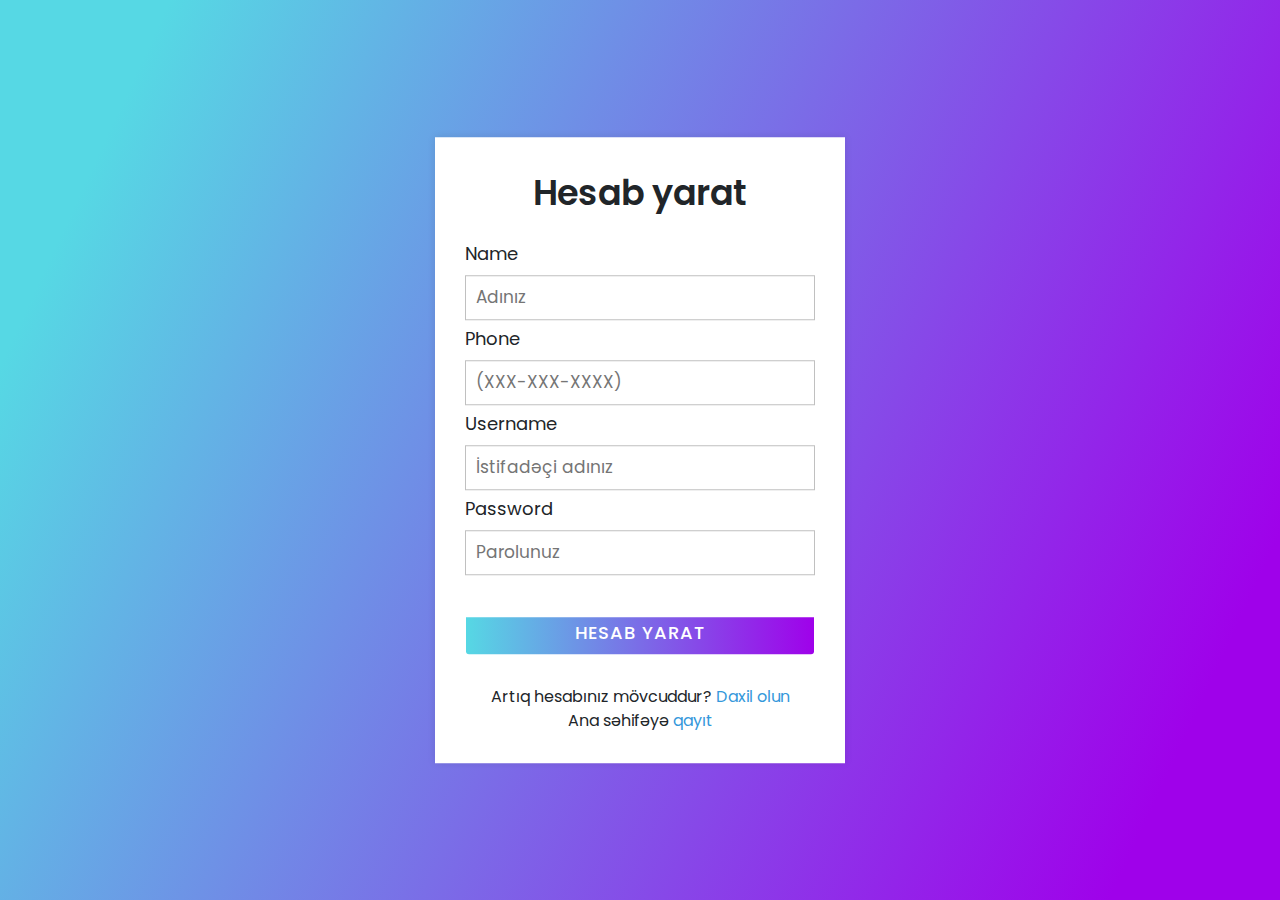
<file: create-account.html>
<!DOCTYPE html>
<html lang="en">
<head>
    <meta charset="UTF-8">
    <meta http-equiv="X-UA-Compatible" content="IE=edge">
    <meta name="viewport" content="width=device-width, initial-scale=1.0">
    <link rel="stylesheet" href="https://maxcdn.bootstrapcdn.com/bootstrap/4.5.2/css/bootstrap.min.css">
    <script src="https://ajax.googleapis.com/ajax/libs/jquery/3.5.1/jquery.min.js"></script>
    <script src="https://cdnjs.cloudflare.com/ajax/libs/popper.js/1.16.0/umd/popper.min.js"></script>
    <script src="https://maxcdn.bootstrapcdn.com/bootstrap/4.5.2/js/bootstrap.min.js"></script>
    <link rel="stylesheet" href="https://cdnjs.cloudflare.com/ajax/libs/font-awesome/5.15.3/css/all.min.css"/>
    <link rel="stylesheet" href="https://fonts.googleapis.com/css?family=Poppins:400,500,600,700&display=swap">
    <script src="js/create-account.js" defer></script>
    <!-- <script src="js/index.js"></script> -->
    <link rel="stylesheet" href="css/index.css">
    <link rel="stylesheet" href="css/create-account.css">
    <title>Create Account Page</title>
</head>
<body class="">
    <!-- <div class="container-fluid">
        <div class="row">
            <div class="col-sm-4"></div>
            <div class="col-sm-4">
                <hr class="bg-light">
                <center>
                    <a class="btn btn-danger" href="index.html">Əsas Səhifə</a>
                </center>
                <hr class="bg-light">
                <center>
                <span class="h2 text-light">Yeni Hesab Yaratmaq</span>
                </center>
                <hr class="bg-light">
                <div class="alert alert-success" id="user-created-alert" style="display: none;"></div>
                <div class="alert alert-danger" id="user-exists-error-alert" style="display: none;"></div>
                <form action="" class="was-validated" onsubmit="onCreateAccount(event)" autocomplete="off">
                    <div class="form-group">
                        <label for="user-full-name" class="text-light">Ad:</label>
                        <input type="text" name="user-full-name" id="user-full-name" class="form-control" required minlength="2" maxlength="32" placeholder="Adınızı daxil edin..." autocomplete="name">
                        <div class="valid-feedback">Doğrudur</div>
                        <div class="invalid-feedback">Boş qoymayın. Minimum 2, maksimum 32 simvoldan ibarət olmalıdır.</div>
                    </div>

                    <div class="form-group">
                        <label for="user-phone-number" class="text-light">Telefon:</label>
                        <input type="text" name="user-phone-number" id="user-phone-number" class="form-control"  pattern="((\(\d{3}\) ?)|(\d{3}-))?\d{3}-\d{4}" autocomplete="tel" required placeholder="Telefon nömrənizi daxil edin...">
                        <div class="valid-feedback">Doğrudur</div>
                        <div class="invalid-feedback">Boş qoymayın. (XXX-XXX-XXXX) formasında qeyd olunmalıdır.</div>
                    </div>

                    <div class="form-group">
                        <label for="username" class="text-light">İstifadəçi adı:</label>
                        <input type="text" name="username" id="username" class="form-control" required minlength="2" maxlength="16" placeholder="İstifadəçi adınızı daxil edin..." autocomplete="username">
                        <div class="valid-feedback">Doğrudur</div>
                        <div class="invalid-feedback">Boş qoymayın. Minimum 2, maksimum 16 simvoldan ibarət olmalıdır.</div>
                    </div>

                    <div class="form-group">
                        <label for="password" class="text-light">Şifrə:</label>
                        <input type="password" name="password" id="password" class="form-control" required minlength="2" maxlength="16" placeholder="Şifrənizi daxil edin..." autocomplete="new-password">
                        <div class="valid-feedback">Doğrudur</div>
                        <div class="invalid-feedback">Boş qoymayın. Minimum 2, Maksimum 16 simvoldan ibarət olmalıdır.</div>
                    </div>

                    <center>
                        <button class="btn btn-success" type="submit">Hesab yarat</button>
                    </center>
                </form>

                <hr class="bg-light">
                <center>
                <span class="text-light">Artıq hesabın var?</span>
                <a class="btn btn-primary" href="login.html">Hesaba daxil ol</a>
                </center>
            </div>
            <div class="col-sm-4"></div>
        </div>
        
    </div>
    <br> -->

    <div class="center">
        <div class="container">
           <div class="text">
              Hesab yarat
           </div>
           <div class="alert alert-success" id="user-created-alert" style="display: none;"></div>
            <div class="alert alert-danger" id="user-exists-error-alert" style="display: none;"></div>
           <form action="#" onsubmit="onCreateAccount(event)">
              <div class="data">
                 <label>Name</label>
                 <input type="text" required placeholder="Adınız" id="user-full-name">
              </div>
              <div class="data">
                 <label>Phone</label>
                 <input type="tel" required pattern="((\(\d{3}\) ?)|(\d{3}-))?\d{3}-\d{4}" placeholder="(XXX-XXX-XXXX)" id="user-phone-number">
              </div>
              <div class="data">
                <label>Username</label>
                <input type="text" required placeholder="İstifadəçi adınız" id="username">
             </div>
             <div class="data">
                <label>Password</label>
                <input type="password" required placeholder="Parolunuz" id="password">
             </div>
              <div class="btn">
                 <div class="inner"></div>
                 <button type="submit">Hesab yarat</button>
              </div>
              <div class="signup-link">
                 Artıq hesabınız mövcuddur? <a href="login.html">Daxil olun</a>
              </div>
              <div class="signup-link">
                Ana səhifəyə <a href="login.html">qayıt</a>
             </div>
           </form>
        </div>
     </div>
</body>
</html>
</file>
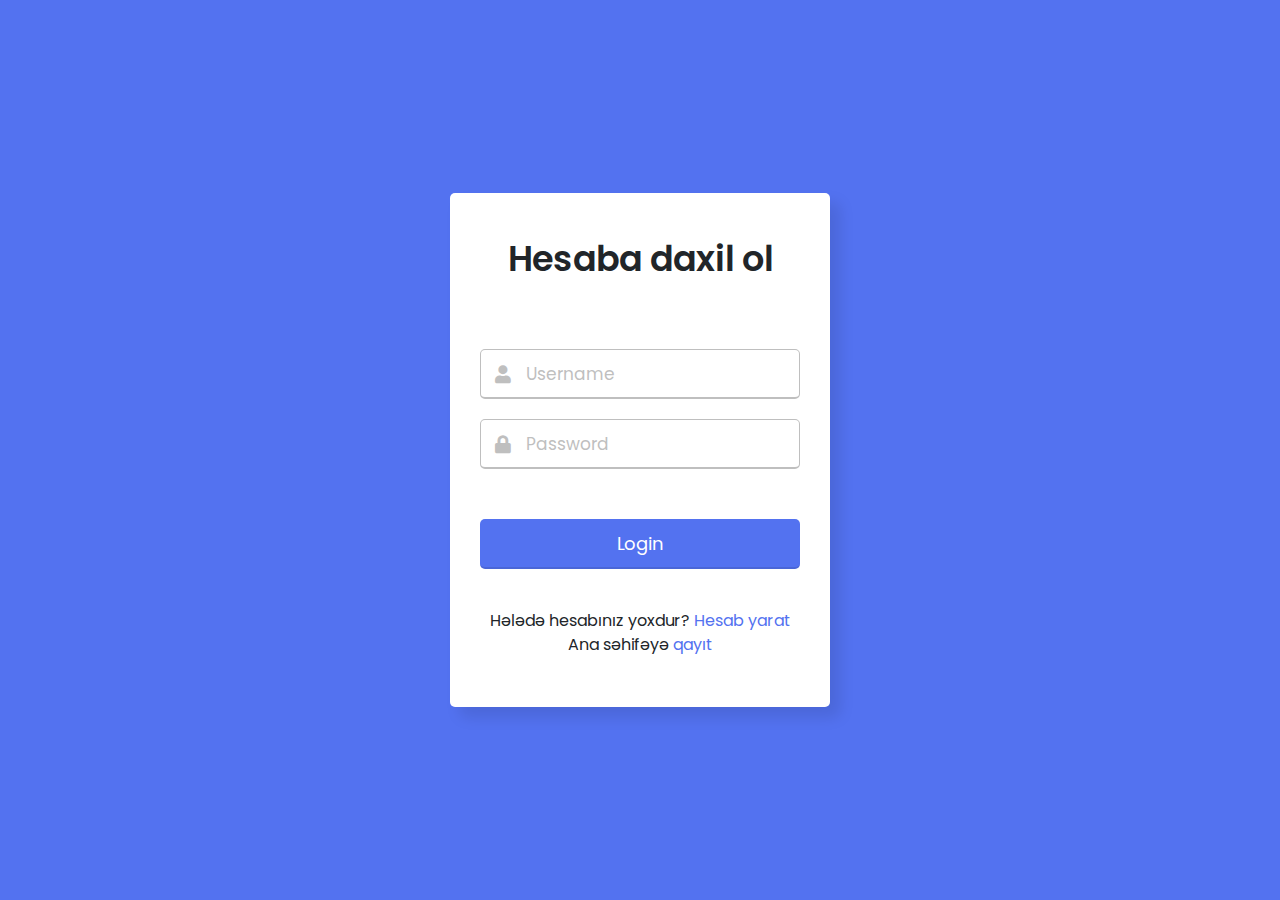
<file: login.html>
<!DOCTYPE html>
<html lang="en">
<head>
    <meta charset="UTF-8">
    <meta http-equiv="X-UA-Compatible" content="IE=edge">
    <meta name="viewport" content="width=device-width, initial-scale=1.0">
    <link rel="stylesheet" href="https://maxcdn.bootstrapcdn.com/bootstrap/4.5.2/css/bootstrap.min.css">
    <script src="https://ajax.googleapis.com/ajax/libs/jquery/3.5.1/jquery.min.js"></script>
    <script src="https://cdnjs.cloudflare.com/ajax/libs/popper.js/1.16.0/umd/popper.min.js"></script>
    <script src="https://maxcdn.bootstrapcdn.com/bootstrap/4.5.2/js/bootstrap.min.js"></script>
    <link rel="stylesheet" href="https://netdna.bootstrapcdn.com/font-awesome/4.0.3/css/font-awesome.css">
    <link rel="stylesheet" href="https://cdnjs.cloudflare.com/ajax/libs/font-awesome/5.15.3/css/all.min.css"/>
    <script src="js/index.js"></script>
    <script src="js/login.js" defer></script>
    <link rel="stylesheet" href="css/index.css">
    <link rel="stylesheet" href="css/login.css">
    <link rel="stylesheet" href="https://fonts.googleapis.com/css2?family=Poppins:wght@400;500;600&display=swap">
    <title>Login Page</title>
</head>
<body class="">
    <!-- <div class="container-fluid">
        <div class="row">
            <div class="col-sm-4">
                
            </div>
            <div class="col-sm-4">
                <hr class="bg-light">
                <center>
                <a href="index.html" class="btn btn-danger">Əsas Səhifə</a> 
                <hr class="bg-light">
                <h2 class="text-light">Hesaba daxil olmaq</h2>
                </center>
                <hr class="bg-light">
                <div class="alert alert-danger" id="login-error-alert" style="display: none;"></div>

                <div class="alert alert-success" id="login-success-alert" style="display: none;"> </div>

                <form action="" class="was-validated" onsubmit="onLogin(event)" autocomplete="on">
                    <div class="form-group">
                        <label for="username" class="text-light">İstifadəçi adı:</label>
                        <input type="text" name="username" id="username" class="form-control" autocomplete="username">
                    </div>

                    <div class="form-group">
                        <label for="password" class="text-light">Şifrə:</label>
                        <input type="password" name="password" id="password" class="form-control" autocomplete="current-password">
                    </div>
                    <center>
                    <button type="submit" class="btn btn-success">Hesaba daxil ol</button>
                    </center>
                    <hr class="bg-light">
                    <center>
                    <span class="text-light">Hesabın yoxdur?</span>  
                    <a href="create-account.html" class="btn btn-primary">Hesab yarat</a>
                    </center>
                </form>

            </div>
            <div class="col-sm-4">
                
            </div>
        </div>
        
    </div> -->

    <div class="wrapper">
        <header>Hesaba daxil ol</header><br>
        <div class="alert alert-danger" id="login-error-alert" style="display: none;"></div>

        <div class="alert alert-success" id="login-success-alert" style="display: none;"></div>
        <form action="#" onsubmit="onLogin(event)">
          <div class="field email">
            <div class="input-area">
              <input type="text" placeholder="Username" id="username">
              <i class="icon fas fa-user"></i>
              <i class="error error-icon fas fa-exclamation-circle"></i>
            </div>
            <div class="error error-txt" id="username-blank-error">İstifadəçi adı boş qoyula bilməz!!!</div>
          </div>
          <div class="field password">
            <div class="input-area">
              <input type="password" placeholder="Password" id="password">
              <i class="icon fas fa-lock"></i>
              <i class="error error-icon fas fa-exclamation-circle"></i>
            </div>
            <div class="error error-txt" id="password-blank-error">Parol boş qoyula bilməz!!!</div>
          </div>
          <input type="submit" value="Login">
        </form>
        <div class="sign-txt">Hələdə hesabınız yoxdur? <a href="create-account.html">Hesab yarat</a></div>
        <div class="sign-txt">Ana səhifəyə <a href="index.html">qayıt</a></div>
      </div>
    
</body>
</html>
</file>
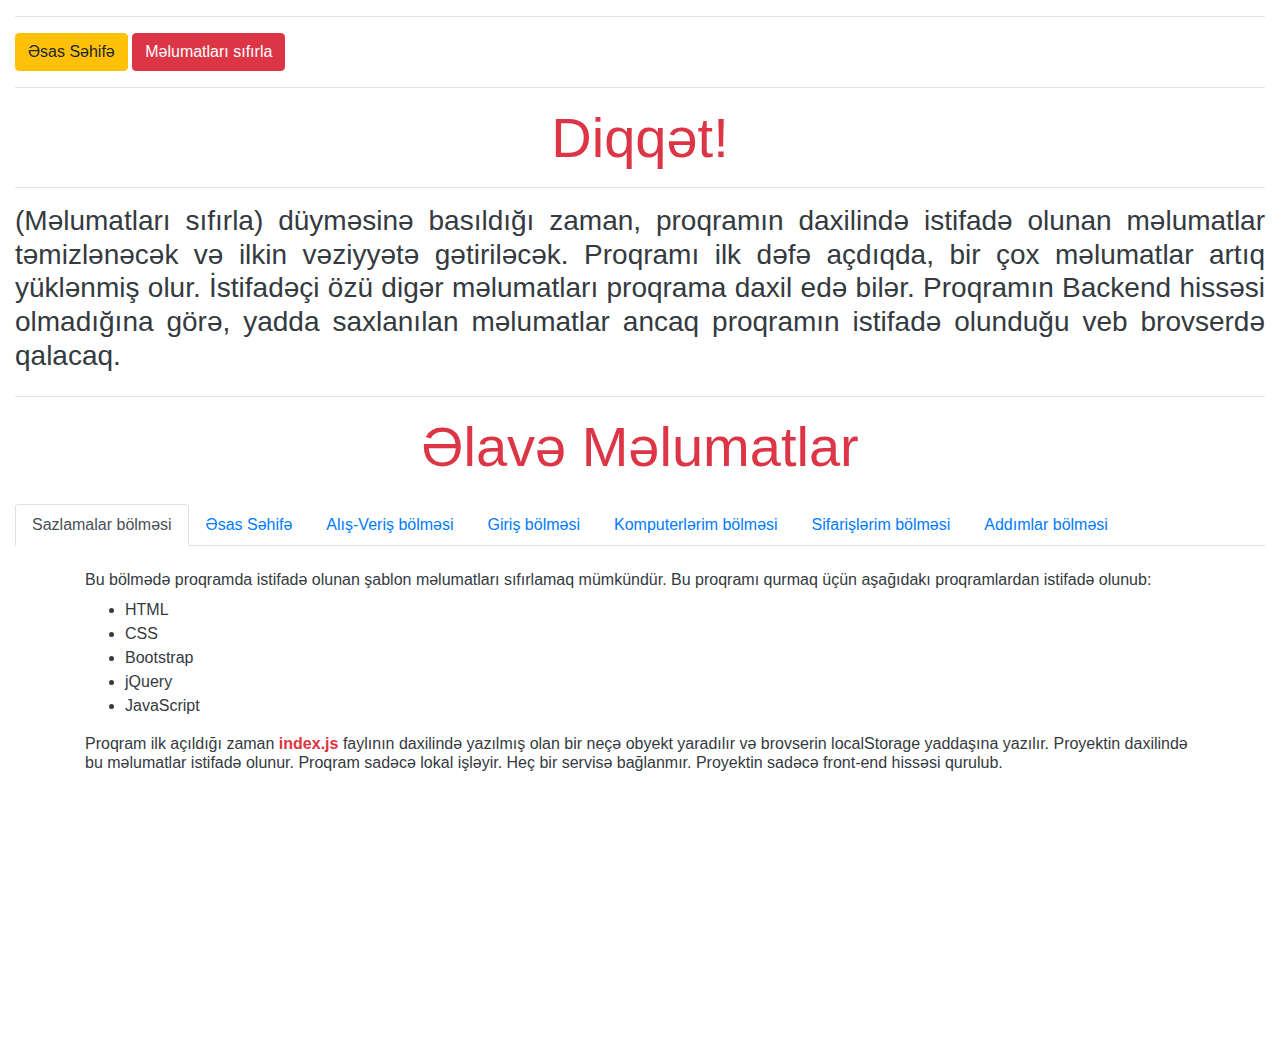
<file: settings.html>
<!DOCTYPE html>
<html lang="en">
<head>
    <meta charset="UTF-8">
    <meta http-equiv="X-UA-Compatible" content="IE=edge">
    <meta name="viewport" content="width=device-width, initial-scale=1.0">
    <title>Sazlamalar</title>
    <link rel="stylesheet" href="https://maxcdn.bootstrapcdn.com/bootstrap/4.5.2/css/bootstrap.min.css">
    <script src="https://ajax.googleapis.com/ajax/libs/jquery/3.5.1/jquery.min.js"></script>
    <script src="https://cdnjs.cloudflare.com/ajax/libs/popper.js/1.16.0/umd/popper.min.js"></script>
    <script src="https://maxcdn.bootstrapcdn.com/bootstrap/4.5.2/js/bootstrap.min.js"></script>
    <script src="js/index.js"></script>
    <script src="js/settings.js" defer></script>
    <link rel="stylesheet" href="css/index.css">
</head>
<body>
    <div class="container-fluid">
        <hr>
        <div class="row">
            <div class="col-sm-12">
                <a href="index.html" class="btn btn-warning">Əsas Səhifə</a>
                <button class="btn btn-danger" onclick="onClearLocalStorage()">Məlumatları sıfırla</button>
                <hr>
                <center>
                <span class="display-4 text-danger">Diqqət!</span>
                </center>
                <hr>
                <p class="h3 text-dark" style="text-align: justify;">(Məlumatları sıfırla) düyməsinə basıldığı zaman, 
                    proqramın daxilində istifadə olunan məlumatlar təmizlənəcək və 
                    ilkin vəziyyətə gətiriləcək. Proqramı ilk dəfə açdıqda, bir çox 
                    məlumatlar artıq yüklənmiş olur. İstifadəçi özü digər məlumatları 
                    proqrama daxil edə bilər. Proqramın Backend hissəsi olmadığına 
                    görə, yadda saxlanılan məlumatlar ancaq proqramın istifadə olunduğu 
                    veb brovserdə qalacaq.
                </p>
                
            </div>   
        </div>

        <div class="row">
            <div class="col-sm-12">
                <hr>
                <center>
                <span class="display-4 text-danger">Əlavə Məlumatlar</span><br><br>
                </center>
                <ul class="nav nav-tabs" role="tab-list">
                    <li class="nav-item">
                        <a href="#settingsPage" data-toggle="tab" class="nav-link active">Sazlamalar bölməsi</a>
                    </li>
                    <li class="nav-item">
                        <a href="#mainPage" data-toggle="tab" class="nav-link ">Əsas Səhifə</a>
                    </li>
                    <li class="nav-item">
                        <a href="#shopping" data-toggle="tab" class="nav-link ">Alış-Veriş bölməsi</a>
                    </li>
                    <li class="nav-item">
                        <a href="#loginPage" data-toggle="tab" class="nav-link ">Giriş bölməsi</a>
                    </li>
                    <li class="nav-item">
                        <a href="#myComputersPage" data-toggle="tab" class="nav-link ">Komputerlərim bölməsi</a>
                    </li>
                    <li class="nav-item">
                        <a href="#ordersPage" data-toggle="tab" class="nav-link ">Sifarişlərim bölməsi</a>
                    </li>
                    <li class="nav-item">
                        <a href="#stepsPage" data-toggle="tab" class="nav-link ">Addımlar bölməsi</a>
                    </li>
                </ul>
                <div class="tab-content" style="min-height: 500px;">
                    <div id="settingsPage" class="container tab-pane active">
                        <br>
                        <p class="h6 text-dark">
                            Bu bölmədə proqramda istifadə olunan şablon məlumatları sıfırlamaq mümkündür. 
                            Bu proqramı qurmaq üçün aşağıdakı proqramlardan istifadə olunub:
                        </p>
                        <ul class="text-dark">
                            <li>HTML</li>
                            <li>CSS</li>
                            <li>Bootstrap</li>
                            <li>jQuery</li>
                            <li>JavaScript</li>
                        </ul>
                        <p class="h6 text-dark">
                            Proqram ilk açıldığı zaman <strong class="text-danger">index.js</strong> faylının daxilində yazılmış olan bir 
                            neçə obyekt yaradılır və brovserin localStorage yaddaşına yazılır. Proyektin 
                            daxilində bu məlumatlar istifadə olunur. Proqram sadəcə lokal işləyir. Heç bir 
                            servisə bağlanmır. Proyektin sadəcə front-end hissəsi qurulub.
                        </p>
                    </div>
                    <div id="mainPage" class="container tab-pane fade">
                        <br>
                        <p class="h6 text-dark">
                            Bu səhifədə istifadəçi digər səhifələrə daxil ola bilər. 
                            Komputer alış-verişi səhifəsinə daxil olarsa, onda, mövcud 
                            qeydiyyat olunmuş komputerlərin kateqoriyalarını görəcək. 
                            Sonradan qeydiyyat olunmuş komputerlərdə həmçinin siyahıda 
                            görünəcək. İstifadəçi komputerləri axtara bilər. <br><br>

                            <strong>Hesaba daxil olmaq</strong> düyməsinə basaraq hesabına daxil ola bilər. 
                            Əgər mövcud hesabı yoxdursa, onda, özünə yeni hesab aça bilər. 
                            Bu məlumatlar sadəcə cari brovserdə yadda saxlanır. <br><br>

                            Hesaba daxil olan istifadəçi proqramı satıcı kimi istifadə etməyə 
                            başlayır. Həmçinin alıcı kimidə istifadə edə bilər. Yəni, siyahıdan 
                            komputer seçib, səbətə atıb komputerləri ala bilər. Satıcı kimi hesabına 
                            daxil olmuş istifadəçi, sistemə yeni komputerlər qeydiyyat edə bilər və 
                            özünün satdığı komputerlərin sifarişlərini görə bilər. <br><br>
                        </p>
                    </div>
                    <div id="shopping" class="container tab-pane fade">
                        <br>
                        <p class="h6 text-dark">
                            Bu bölmədə istifadəçi proqramı alıcı kimi istifadə edir. Satıcı kimi hesabına daxil olmuş 
                            olsada, olmasada. Alıcı komputerlərin kateqoriyaları siyahısından istədiyi kateqoriyaya 
                            daxil ola bilər və istədiyi komputeri səbətinə ata bilər. Həmçinin, alıcı komputerlərin 
                            şəkilləri üzərində mausun sol düyməsinə basmaqla, komputer haqqında ətraflı məlumat ala 
                            bilər. Almaq istədiyi komputerləri səbətə atıb bitirdikdən sonra sifarişini təstiqləyir 
                            və açılan pəncərədə, alıcı olaraq öz məlumatlarını daxil edir və sifarişini yekunlaşdırır. 
                            Bu zaman, səbətinə atıb aldığı komputerlər, həmin komputerlərin satıcılarının sifarişləri 
                            bölməsində görünür.
                        </p>
                    </div>
                    <div id="loginPage" class="container tab-pane fade">
                        <br>
                        <p class="h6 text-dark">
                            Bu bölmədə istifadəçi hesabına daxil ola bilər. 
                            Həmçinin, əgər hesabı mövcud deyilsə, özü üçün 
                            yeni hesab aça bilər. <br><br>

                            Proqramı ilk dəfə açdığımızda 5 ədəd istifadəçi 
                            artıq sistemdə qeydiyyat edilmiş olur. Bu istifadəçilər 
                            aşağıdakılardır:

                            <table class="table table-bordered text-dark">
                                <thead>
                                    <tr>
                                        <th>Id</th>
                                        <th>Istifadeci adi</th>
                                        <th>Sifresi</th>
                                    </tr>
                                </thead>
                                <tbody>
                                    <tr>
                                        <td>1</td>
                                        <td>u1</td>
                                        <td>p1</td>
                                    </tr>
                                    <tr>
                                        <td>2</td>
                                        <td>u2</td>
                                        <td>p2</td>
                                    </tr>
                                    <tr>
                                        <td>3</td>
                                        <td>u3</td>
                                        <td>p3</td>
                                    </tr>
                                    <tr>
                                        <td>4</td>
                                        <td>u4</td>
                                        <td>p4</td>
                                    </tr>
                                    <tr>
                                        <td>5</td>
                                        <td>u5</td>
                                        <td>p5</td>
                                    </tr>
                                    <tr>
                                        <td>6</td>
                                        <td>admin</td>
                                        <td>admin</td>
                                    </tr>
                                </tbody>
                            </table>
                        </p>
                    </div>

                    <div id="myComputersPage" class="container tab-pane fade">
                        <br>
                        <p class="h6 text-dark">
                            Bu bölmədə satıcı öz komputerlərinin siyahısını görə bilir. 
                            Həmçinin, yeni komputer qeydiyyatı edə bilər və siyahıdan 
                            istədiyi komputerini seçib silə və redaktə edə bilər.
                        </p>
                    </div>

                    <div id="ordersPage" class="container tab-pane fade">
                        <br>
                        <p class="h6 text-dark">
                            Bu bölmədə istifadəçi sifarişlərini görə bilər. Yəni, satıcı onun komputerlərini alan alıcıların məlumatlarını və hansı komputerləri almaq istədiklərinin siyahısını görə bilir.
                        </p>
                    </div>

                    <div id="stepsPage" class="container tab-pane fade">
                        <br>
                            <table class="table table-dark table-striped border-light">
                                <thead>
                                    <tr>
                                        <th><strong>S/N</strong></th>
                                        <th>Addım</th>
                                        <th>Dəyəri</th>
                                    </tr>
                                </thead>
                                <tbody>
                                    <tr>
                                        <td>1</td>
                                        <td>Əsas giriş səhifəsinin qurulması</td>
                                        <td class="step-mark">10</td>
                                    </tr>
                                    <tr>
                                        <td>2</td>
                                        <td>Yeni istifadəçi hesabının yaradılması</td>
                                        <td class="step-mark">20</td>
                                    </tr>
                                    <tr>
                                        <td>3</td>
                                        <td>Yeni istifadəçi hesabının yaradılması zamanı, əgər istifadəçi adı mövcud olarsa, bildiriş vermək</td>
                                        <td class="step-mark">5</td>
                                    </tr>
                                    <tr>
                                        <td>4</td>
                                        <td>İstifadəçinin hesabına daxil olması</td>
                                        <td class="step-mark">15</td>
                                    </tr>
                                    <tr>
                                        <td>5</td>
                                        <td>İstifadəçinin hesabından çıxması</td>
                                        <td class="step-mark">15</td>
                                    </tr>
                                    <tr>
                                        <td>6</td>
                                        <td>İstifadəçinin yeni komputer qeydiyyat etməsi</td>
                                        <td class="step-mark">30</td>
                                    </tr>
                                    <tr>
                                        <td>7</td>
                                        <td>İstifadəçinin öz komputerlərinin siyahısını görməsi və axtarması</td>
                                        <td class="step-mark">20</td>
                                    </tr>
                                    <tr>
                                        <td>8</td>
                                        <td>İstifadəçinin öz komputerlərini silməsi</td>
                                        <td class="step-mark">10</td>
                                    </tr>
                                    <tr>
                                        <td>9</td>
                                        <td>İstifadəçinin öz komputerlərini redaktə etməsi</td>
                                        <td class="step-mark">20</td>
                                    </tr>
                                    <tr>
                                        <td>10</td>
                                        <td>Alıcı səhifəsinin komputer kateqoriyaları bölməsinin hazırlanması</td>
                                        <td class="step-mark">10</td>
                                    </tr>
                                    <tr>
                                        <td>11</td>
                                        <td>Alıcı səhifəsinin komputerlərin siyahısı bölməsinin hazırlanması</td>
                                        <td class="step-mark">30</td>
                                    </tr>
                                    <tr>
                                        <td>12</td>
                                        <td>Alıcı səhifəsində komputer axtarışı</td>
                                        <td class="step-mark">25</td>
                                    </tr>
                                    <tr>
                                        <td>13</td>
                                        <td>Alıcı səhifəsində komputer məlumatlarına ətraflı baxmaq</td>
                                        <td class="step-mark">15</td>
                                    </tr>
                                    <tr>
                                        <td>14</td>
                                        <td>Alıcı səhifəsində komputerlərin səbətə atılması və səbət pəncərəsi</td>
                                        <td class="step-mark">30</td>
                                    </tr>
                                    <tr>
                                        <td>15</td>
                                        <td>Səbət pəncərəsində komputer miqdarlarının dəyişdirilməsi</td>
                                        <td class="step-mark">15</td>
                                    </tr>
                                    <tr>
                                        <td>16</td>
                                        <td>Səbət pəncərəsində komputerin silinməsi</td>
                                        <td class="step-mark">10</td>
                                    </tr>
                                    <tr>
                                        <td>17</td>
                                        <td>Səbətin təmizlənməsi</td>
                                        <td class="step-mark">10</td>
                                    </tr>
                                    <tr>
                                        <td>18</td>
                                        <td>Səbətin təstiq edilməsi və qeydiyyat pəncərəsinin hazırlanması və sifarişin qeydiyyatı</td>
                                        <td class="step-mark">35</td>
                                    </tr>
                                    <tr>
                                        <td>19</td>
                                        <td>İstifadəçinin öz sifarişlərini görməsi</td>
                                        <td class="step-mark">25</td>
                                    </tr>
                                    <tr>
                                        <td>20</td>
                                        <td>İstifadəçinin sifarişlərini axtarması</td>
                                        <td class="step-mark">10</td>
                                    </tr>
                                    <tr>
                                        <td>21</td>
                                        <td>Admin səhifəsinin hazırlanması</td>
                                        <td class="step-mark">30</td>
                                    </tr>
                                    <tr>
                                        <td>22</td>
                                        <td>Alıcı səhifəsində komputerlərin hissə-hissə yüklənməsi</td>
                                        <td class="step-mark">40</td>
                                    </tr>
                                    <tr>
                                        <td></td>
                                        <td>Ümumi dəyər</td>
                                        <td id="totalValue"></td>
                                    </tr>
                                </tbody>
                            </table>
                    </div>
                </div>
            </div>
        </div>

    </div>
</body>
</html>
</file>
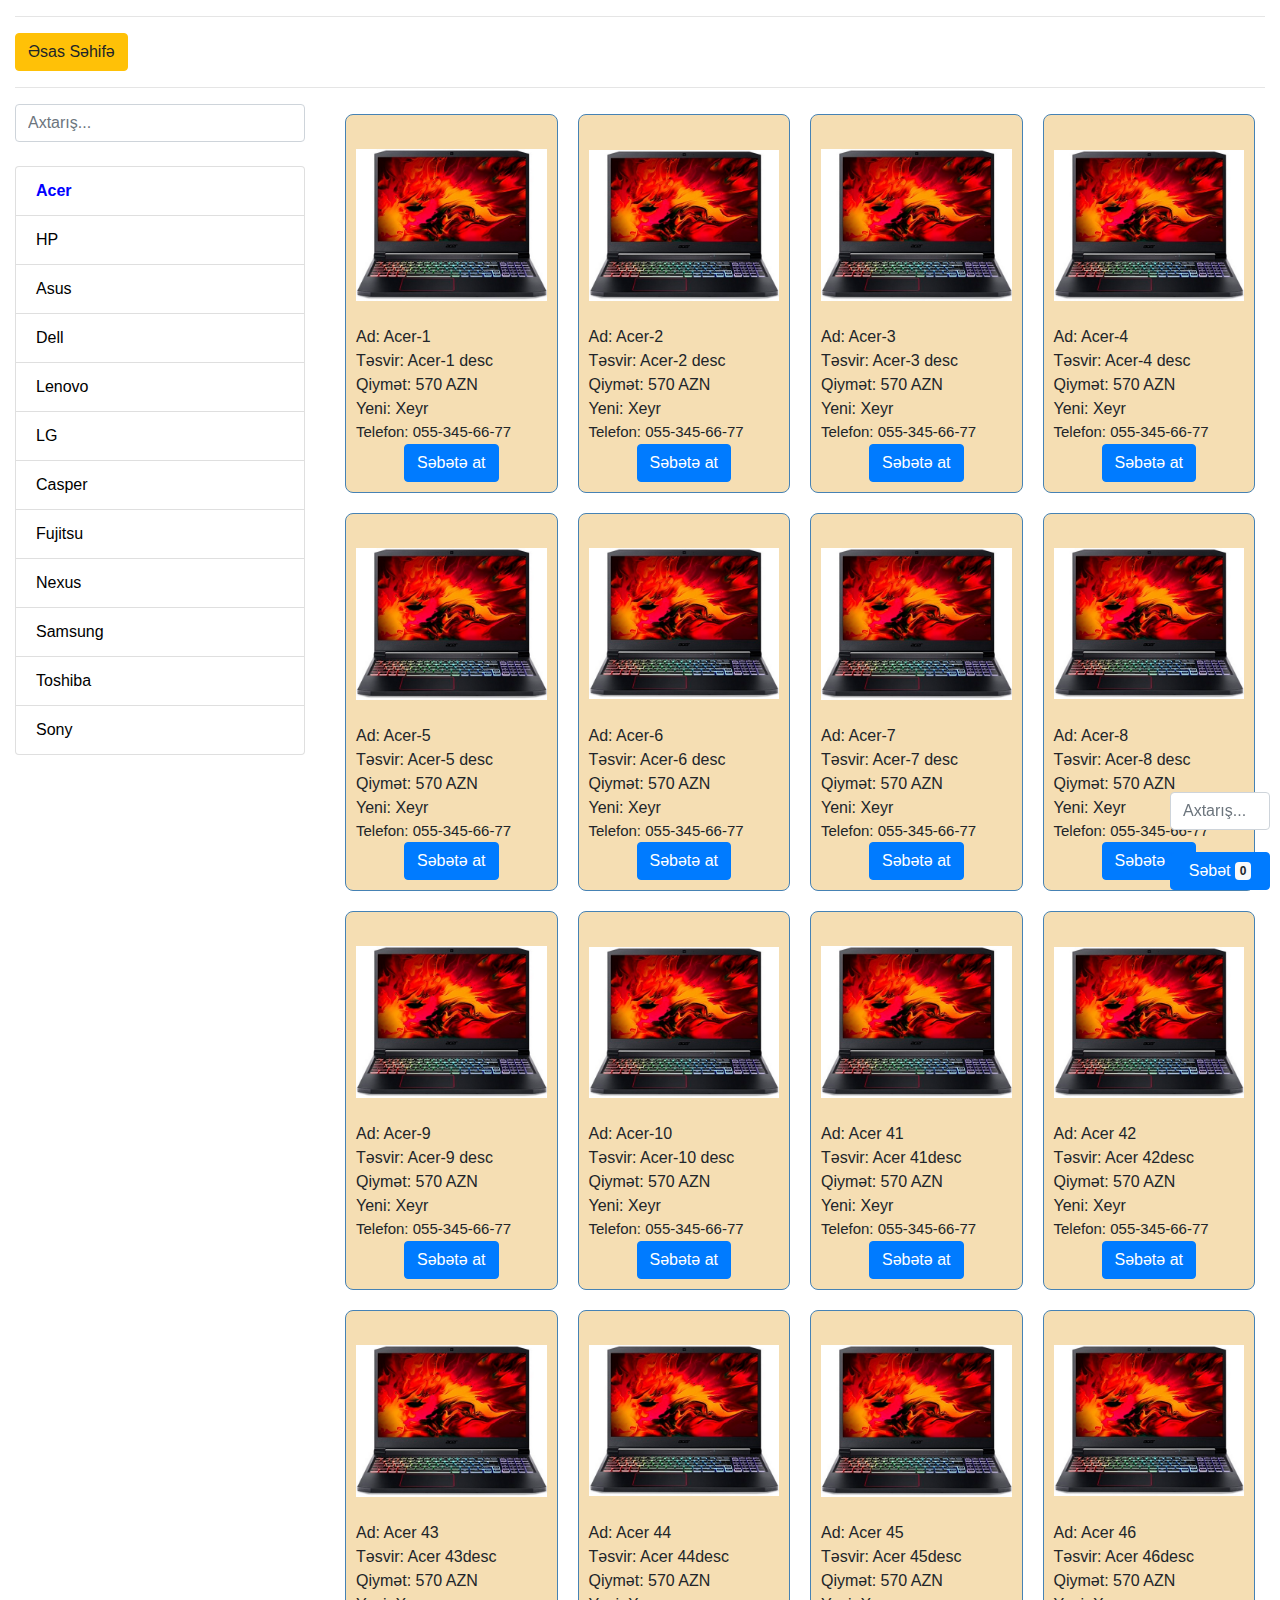
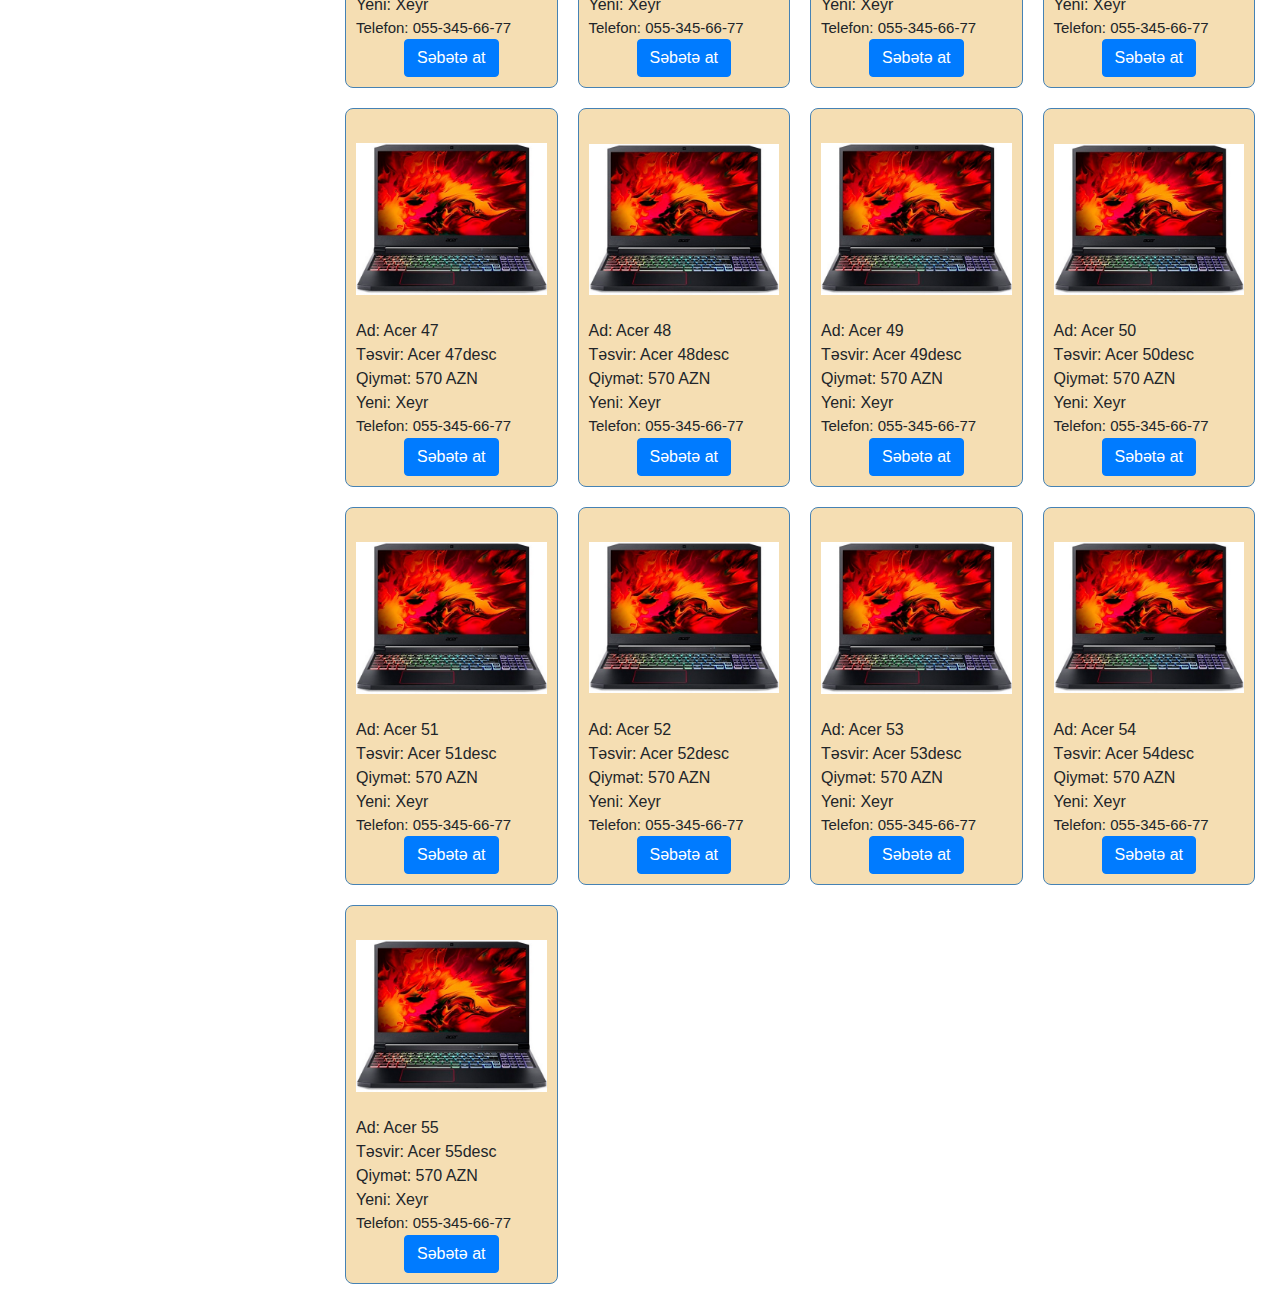
<file: shopping.html>
<!DOCTYPE html>
<html lang="en">
<head>
    <meta charset="UTF-8">
    <meta http-equiv="X-UA-Compatible" content="IE=edge">
    <meta name="viewport" content="width=device-width, initial-scale=1.0">
    <title>Alış-Veriş</title>
    <link rel="stylesheet" href="https://maxcdn.bootstrapcdn.com/bootstrap/4.5.2/css/bootstrap.min.css">
    <script src="https://ajax.googleapis.com/ajax/libs/jquery/3.5.1/jquery.min.js"></script>
    <script src="https://cdnjs.cloudflare.com/ajax/libs/popper.js/1.16.0/umd/popper.min.js"></script>
    <script src="https://maxcdn.bootstrapcdn.com/bootstrap/4.5.2/js/bootstrap.min.js"></script>
    <script src="js/shopping.js" defer></script>
    <link rel="stylesheet" href="css/shopping.css">
</head>
<body>
    <div class="container-fluid">
        <hr>
        <div class="row">
            <div class="col-sm-12">
                <a href="index.html" class="btn btn-warning">Əsas Səhifə</a>
            </div>
        </div>
        <hr>
        <div class="row">
            <div class="col-sm-3">
                <input type="search" id="category-search-input" class="form-control" placeholder="Axtarış..." oninput="searchCategory(this)">
                <br>
                <div id="computer-categories-div"></div>
            </div>
            <div class="col-sm-9">
                <div id="computers-loading">
                    <div class="spinner-border"></div>
                </div>
                <div id="computers-div"></div>
                <div id="computers-loading-next">
                    <div class="spinner-border"></div>
                </div>
            </div>
        </div>

    </div>

    <button type="button" class="btn btn-primary" id="open-basket-button" onclick="onOpenBasket()">
        Səbət <span id="basket-computer-count" class="badge badge-light">0</span>
    </button>

    <div id="computer-details-modal">
        <div id="computer-details-modal-content">
            <span class="h2" style="text-align: center;">Komputer haqqında ətraflı məlumat</span>
            <div id="computer-modal-image-container"></div>
            <div id="computer-modal-name">Ad: </div>
            <div id="computer-modal-description">Təsvir: </div>
            <div id="computer-modal-price">Qiymət: </div>
            <div id="computer-modal-phone">Telefon: </div>
            <div id="computer-modal-isNew">Yeni: </div>
            <div id="computer-modal-ram">Ram: </div>
            <div id="computer-modal-cpu">Prosessor: </div>
            <div id="computer-modal-drive">Daimi yaddaş: </div>
            <div id="computer-modal-drive-type">Daimi yaddaş tipi: </div>
            <div id="computer-modal-os">Əməliyyat sistemi: </div>
            <div id="computer-modal-video-card">Video kart: </div>
        </div>
    </div>

    <div id="basket-modal">
        <div id="basket-modal-content" style="overflow-x: auto;">
            <div style="overflow: auto; margin-bottom: 5px;">
                <span id="basket-modal-close-button">x</span>
            </div>
            <span class="h1" style="text-align: center;"></span>
            <table class="basket-table table table-bordered">
                <thead>
                    <tr>
                        <th>ID</th>
                        <th>Şəkil</th>
                        <th>Ad</th>
                        <th>Qiymət</th>
                        <th>Miqdar</th>
                        <th>Ümumi Qiymət</th>
                        <th></th>
                    </tr>
                </thead>
                <tbody id="basket-computers-table-body"></tbody>
            </table>
            <div style="overflow: auto;">
                <span id="basket-total-price">
                    Ümumi qiymət
                    <span id="basket-total-price-content">0</span> AZN
                </span>

                <button id="clear-basket-button" class="btn btn-danger" onclick="clearBasket()">Səbəti təmizlə</button>
                <button id="confirm-order-button" class="btn btn-success" onclick="confirmOrder()">Sifarişi təsdiqlə</button>
            </div>
        </div>
    </div>

    <div id="confirm-order-modal">
        <div id="confirm-order-modal-content">
            <div style="overflow: auto; margin-bottom: 5px;">
                <span id="confirm-order-modal-close-button">x</span>
            </div>
            <span class="h1" style="text-align: center;">Əlaqə məlumatlarınızı yazin</span>
            <div id="confirm-order-modal-form-div">
                <form action="" id="confirm-order-modal-form" class="was-validated" onsubmit="onOrderSubmit(event)">
                    <div class="form-group">
                        <label for="customer-name">Ad:</label>
                        <input type="text" name="customer-name" id="customer-name" placeholder="Adınızı yazin..." class="form-control" required minlength="2" maxlength="30">
                        <div class="valid-feedback">Düzgündür.</div>
                        <div class="invalid-feedback">Boş qoymayın. Minimum 2, maximum 30 simvol ola bilər.</div>
                    </div>
                    <div class="form-group">
                        <label for="customer-address">Unvan:</label>
                        <input type="text" name="customer-address" id="customer-address" placeholder="Ünvanınızı yazin..." class="form-control" required minlength="2" maxlength="30">
                        <div class="valid-feedback">Düzgündür.</div>
                        <div class="invalid-feedback">Boş qoymayın. Minimum 2, maximum 30 simvol ola bilər.</div>
                    </div>
                    <div class="form-group">
                        <label for="customer-phone">Telefon:</label>
                        <input type="text" name="customer-phone" id="customer-phone" placeholder="Əlaqə nömrənizi daxil edin..." class="form-control" required pattern="((\(\d{3}\) ?)|(\d{3}-))?\d{3}-\d{4}">
                        <div class="valid-feedback">Düzgündür.</div>
                        <div class="invalid-feedback">(xxx-xxx-xxxx) formatında olmalıdır.</div>
                    </div>
                    <div class="form-group">
                        <label for="customer-email">Email:</label>
                        <input type="text" name="customer-email" id="customer-email" placeholder="E-Poçt ünvanınızı daxil edin..." class="form-control" required minlength="2" maxlength="30">
                        <div class="valid-feedback">Düzgündür.</div>
                        <div class="invalid-feedback">Boş qoyamyın. Minimum 2, maximum 30 simvol ola bilər.</div>
                    </div>
                    <div class="form-group">
                        <label for="customer-note">Qeyd:</label>
                        <input type="text" name="customer-note" id="customer-note" placeholder="Qeydinizi yazın..." class="form-control" required minlength="2" maxlength="30">
                        <div class="valid-feedback">Düzgündür.</div>
                        <div class="invalid-feedback">Boş qoymayın. Minimum 2, maximum 30 simvol ola bilər.</div>
                    </div>
                    <div class="form-group form-check">
                        <label class="form-check-label">
                            <input type="checkbox" name="confirmation" class="form-check-input" required>
                            Məlumatların doğruluğunu təsdiq edin.
                            <div class="valid-feedback">Təsdiq etdiniz.</div>
                            <div class="invalid-feedback">Təsdiq etməlisiniz.</div>
                        </label>
                    </div>

                    <button type="submit" class="btn btn-primary" onclick="onOrderSubmit(event)">Yadda saxla</button>   
                </form>
            </div>
        </div>
    </div>

    <div id="fixed-elements"></div>
    <input type="text" id="computer-search-input" class="form-control" placeholder="Axtarış..." onkeydown="onSearchKeyDown(event)">




</body>
</html>
</file>
<file: css/index.css>
.carousel-inner img{
    margin: 0 0 0 120px;
}
</file>
<file: css/create-account.css>
@import url('https://fonts.googleapis.com/css?family=Poppins:400,500,600,700&display=swap');
*{
  margin: 0;
  padding: 0;
  outline: none;
  box-sizing: border-box;
  font-family: 'Poppins', sans-serif;
}
body{
  height: 100vh;
  width: 100%;
  background: linear-gradient(115deg, #56d8e4 10%, #9f01ea 90%);
}
.show-btn{
  background: #fff;
  padding: 10px 20px;
  font-size: 20px;
  font-weight: 500;
  color: #3498db;
  cursor: pointer;
  box-shadow: 0px 0px 10px rgba(0,0,0,0.1);
}
.show-btn, .container{
  position: absolute;
  top: 50%;
  left: 50%;
  transform: translate(-50%, -50%);
}

input[type="checkbox"]{
  display: none;
}
.container{
  /* display: none; */
  background: #fff;
  width: 410px;
  padding: 30px;
  box-shadow: 0 0 8px rgba(0,0,0,0.1);
}
#show:checked ~ .container{
  display: block;
}
.container .close-btn{
  position: absolute;
  right: 20px;
  top: 15px;
  font-size: 18px;
  cursor: pointer;
}
.container .close-btn:hover{
  color: #3498db;
}
.container .text{
  font-size: 35px;
  font-weight: 600;
  text-align: center;
}
.container form{
  margin-top: -20px;
}
.container form .data{
  height: 45px;
  width: 100%;
  margin: 40px 0;
}
form .data label{
  font-size: 18px;
}
form .data input{
  height: 100%;
  width: 100%;
  padding-left: 10px;
  font-size: 17px;
  border: 1px solid silver;
}
form .data input:focus{
  border-color: #3498db;
  border-bottom-width: 2px;
}
form .forgot-pass{
  margin-top: -8px;
}
form .forgot-pass a{
  color: #3498db;
  text-decoration: none;
}
form .forgot-pass a:hover{
  text-decoration: underline;
}
form .btn{
  margin: 30px 0;
  height: 45px;
  width: 100%;
  position: relative;
  overflow: hidden;
}
form .btn .inner{
  height: 100%;
  width: 300%;
  position: absolute;
  left: -100%;
  z-index: -1;
  background: -webkit-linear-gradient(right, #56d8e4, #9f01ea, #56d8e4, #9f01ea);
  transition: all 0.4s;
}
form .btn:hover .inner{
  left: 0;
}
form .btn button{
  height: 100%;
  width: 100%;
  background: none;
  border: none;
  color: #fff;
  font-size: 18px;
  font-weight: 500;
  text-transform: uppercase;
  letter-spacing: 1px;
  cursor: pointer;
}
form .signup-link{
  text-align: center;
}
form .signup-link a{
  color: #3498db;
  text-decoration: none;
}
form .signup-link a:hover{
  text-decoration: underline;
}
</file>
<file: css/login.css>
@import url('https://fonts.googleapis.com/css2?family=Poppins:wght@400;500;600&display=swap');
*{
  margin: 0;
  padding: 0;
  box-sizing: border-box;
  font-family: "Poppins", sans-serif;
}
body{
  width: 100%;
  height: 100vh;
  display: flex;
  align-items: center;
  justify-content: center;
  background: #5372F0;
}
::selection{
  color: #fff;
  background: #5372F0;
}
.wrapper{
  width: 380px;
  padding: 40px 30px 50px 30px;
  background: #fff;
  border-radius: 5px;
  text-align: center;
  box-shadow: 10px 10px 15px rgba(0,0,0,0.1);
}
.wrapper header{
  font-size: 35px;
  font-weight: 600;
}
.wrapper form{
  margin: 40px 0;
}
form .field{
  width: 100%;
  margin-bottom: 20px;
}
form .field.shake{
  animation: shake 0.3s ease-in-out;
}
@keyframes shake {
  0%, 100%{
    margin-left: 0px;
  }
  20%, 80%{
    margin-left: -12px;
  }
  40%, 60%{
    margin-left: 12px;
  }
}
form .field .input-area{
  height: 50px;
  width: 100%;
  position: relative;
}
form input{
  width: 100%;
  height: 100%;
  outline: none;
  padding: 0 45px;
  font-size: 18px;
  background: none;
  caret-color: #5372F0;
  border-radius: 5px;
  border: 1px solid #bfbfbf;
  border-bottom-width: 2px;
  transition: all 0.2s ease;
}
form .field input:focus,
form .field.valid input{
  border-color: #5372F0;
}
form .field.shake input,
form .field.error input{
  border-color: #dc3545;
}
.field .input-area i{
  position: absolute;
  top: 50%;
  font-size: 18px;
  pointer-events: none;
  transform: translateY(-50%);
}
.input-area .icon{
  left: 15px;
  color: #bfbfbf;
  transition: color 0.2s ease;
}
.input-area .error-icon{
  right: 15px;
  color: #dc3545;
}
form input:focus ~ .icon,
form .field.valid .icon{
  color: #5372F0;
}
form .field.shake input:focus ~ .icon,
form .field.error input:focus ~ .icon{
  color: #bfbfbf;
}
form input::placeholder{
  color: #bfbfbf;
  font-size: 17px;
}
form .field .error-txt{
  color: #dc3545;
  text-align: left;
  margin-top: 5px;
}
form .field .error{
  display: none;
}
form .field.shake .error,
form .field.error .error{
  display: block;
}
form .pass-txt{
  text-align: left;
  margin-top: -10px;
}
.wrapper a{
  color: #5372F0;
  text-decoration: none;
}
.wrapper a:hover{
  text-decoration: underline;
}
form input[type="submit"]{
  height: 50px;
  margin-top: 30px;
  color: #fff;
  padding: 0;
  border: none;
  background: #5372F0;
  cursor: pointer;
  border-bottom: 2px solid rgba(0,0,0,0.1);
  transition: all 0.3s ease;
}
form input[type="submit"]:hover{
  background: #2c52ed;
}
</file>
<file: css/shopping.css>
.computer-card-container{
    width: 100%;
    float: left;
    box-sizing: border-box;
    padding: 10px;
}

.computer-card{
    border: 1px solid steelblue;
    border-radius: 8px;
    box-sizing: border-box;
    padding: 10px;
    transition: 0.3s;
    background-color: wheat;
}

.list-group-item-action{
    cursor: pointer;
}

.computer-card:hover{
    cursor: pointer;
}

@media screen and (min-width: 400px) {
    .computer-card-container{
        width: 50%;
    }
}

@media screen and (min-width: 700px) {
    .computer-card-container{
        width: 35%;
    }
}

@media screen and (min-width: 1000px) {
    .computer-card-container{
        width: 25%;
    }
}

@media screen and (min-width: 1300px) {
    .computer-card-container{
        width: 20%;
    }
}

#computers-loading{
    display: none;
    text-align: center;
    color: red;
}

.add-to-basket-div{
    text-align: center;
}

#open-basket-button{
    position: fixed;
    right: 10px;
    bottom: 10px;
    width: 100px;
}

#computer-details-modal{
    display: none;
    background-color: black;
    position: fixed;
    left: 0;
    top: 0;
    width: 100%;
    height: 100%;
    padding-top: 100px;
    padding-bottom: 100px;
    overflow: auto;
    box-sizing: border-box;
}

@keyframes computer-details-modal-animation{
    from{
        transform: scale(0);
    }

    to{
        transform: scale(1);
    }
}

#computer-details-modal-content{
    width: 70%;
    height: auto;
    border-radius: 10px;
    background-color: lightblue;
    position: relative;
    animation-name: computer-details-modal-animation;
    animation-duration: 0.4s;
    margin: auto;
    padding: 5px 10px;
}

.computer-image{
    transition: 0.3s;
    height: 200px;
    border-radius: 5px;
    background-repeat: no-repeat;
    background-position: center;
    background-size: contain;
}

.computer-image:hover{
    transform: scale(1);
}

#basket-modal{
    display: none;
    background-color: black;
    position: fixed;
    left: 0;
    top: 0;
    width: 100%;
    height: 100%;
    padding-top: 100px;
    padding-bottom: 100px;
    overflow: auto;
    box-sizing: border-box;
}

@keyframes basket-modal-animation{
    from{
        transform: scale(0);
    }

    to{
        transform: scale(1);
    }
}

#basket-modal-content{
    animation-name: basket-modal-animation;
    animation-duration: 0.4s;
    width: 80%;
    height: auto;
    border-radius: 10px;
    background-color: lightblue;
    position: relative;
    margin: auto;
    padding: 5px 10px;
}

#basket-modal-close-button{
    float: right;
    cursor: pointer;
    padding: 5px 10px;
    background-color: brown;
    color: wheat;
    border-radius: 5px;
    transition: 0.3s;
}

#basket-modal-close-button:hover{
    background-color: red;
}

#basket-total-price{
    font-size: 30px;
    background-color: lightblue;
    font-weight: bold;
    display: block;
}

.basket-computer-image{
    width: 30px;
}

#confirm-order-modal{
    display: none;
    background-color: lightblue;
    position: fixed;
    left: 0;
    top: 0;
    width: 100%;
    height: 100%;
    padding-top: 100px;
    padding-bottom: 100px;
    overflow: auto;
    box-sizing: border-box;
}

@keyframes confirm-order-modal-animation{
    from{
        transform: scale(0);
    }

    to{
        transform: scale(1);
    }
}

#confirm-order-modal-content{
    width: 80%;
    height: auto;
    border-radius: 10px;
    background-color: lightblue;
    position: relative;
    animation-name: confirm-order-modal-animation;
    animation-duration: 0.4s;
    margin: auto;
    padding: 5px 10px;
}

#confirm-order-modal-close-button{
    float: right;
    cursor: pointer;
    padding: 5px 10px;
    background-color: brown;
    color: white;
    border-radius: 5px;
    transition: 0.3s;
}

#confirm-order-modal-close-button:hover{
    background-color: red;
}

#computer-search-input{
    position: fixed;
    right: 10px;
    bottom: 70px;
    width: 100px;
}

.alert-message{
    padding: 10px;
    color: white;
    background-color: red;
    font-size: 25px;
    font-weight: bold;
    position: fixed;
    left: 0px;
    top: 0px;
    width: 100%;
    text-align: center;
}

#computer-modal-image-container{
    background-repeat: no-repeat;
    background-position: center;
    background-size: contain;
    height: 300px;
}

#computers-loading-next{
    display: none;
    color: limegreen;
    text-align: center;
}

.not-found{
    color: red;
    background-color: steelblue;
    padding: 10px;
    border-radius: 15px;

}
</file>
